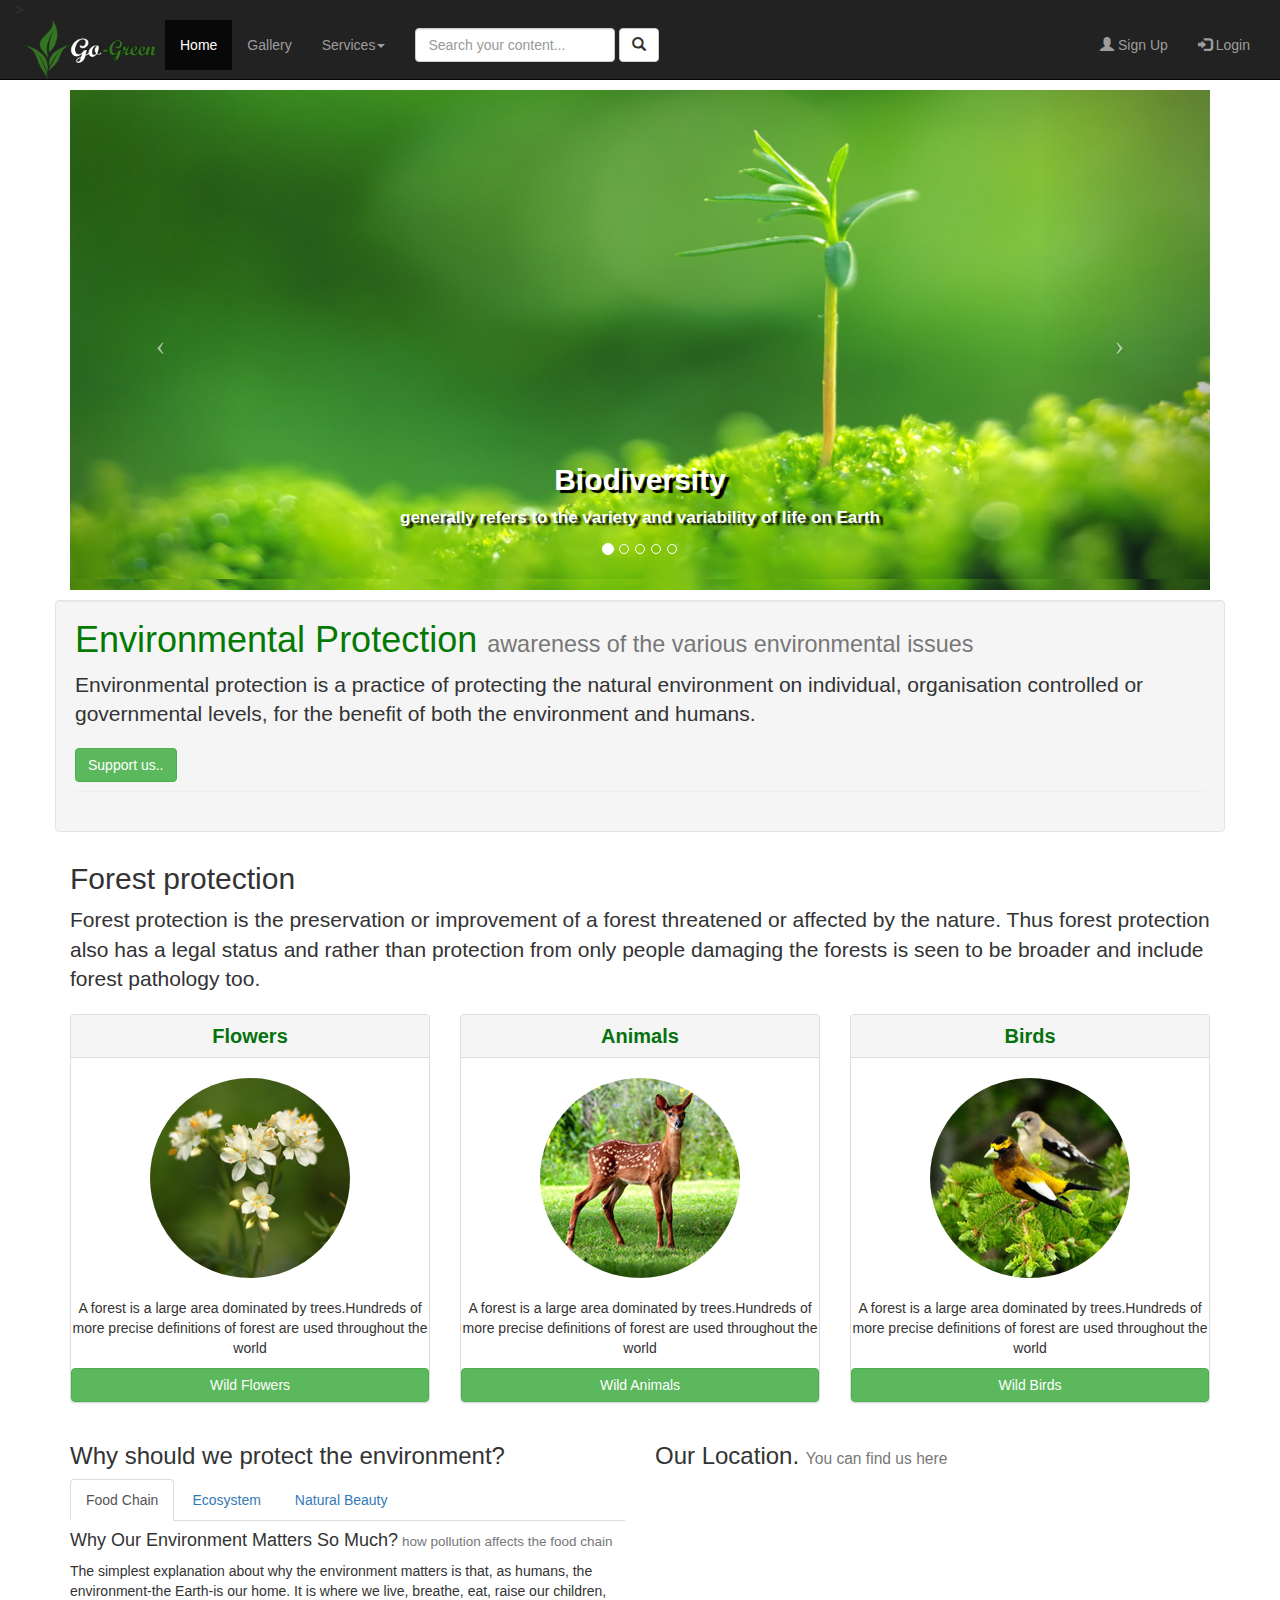
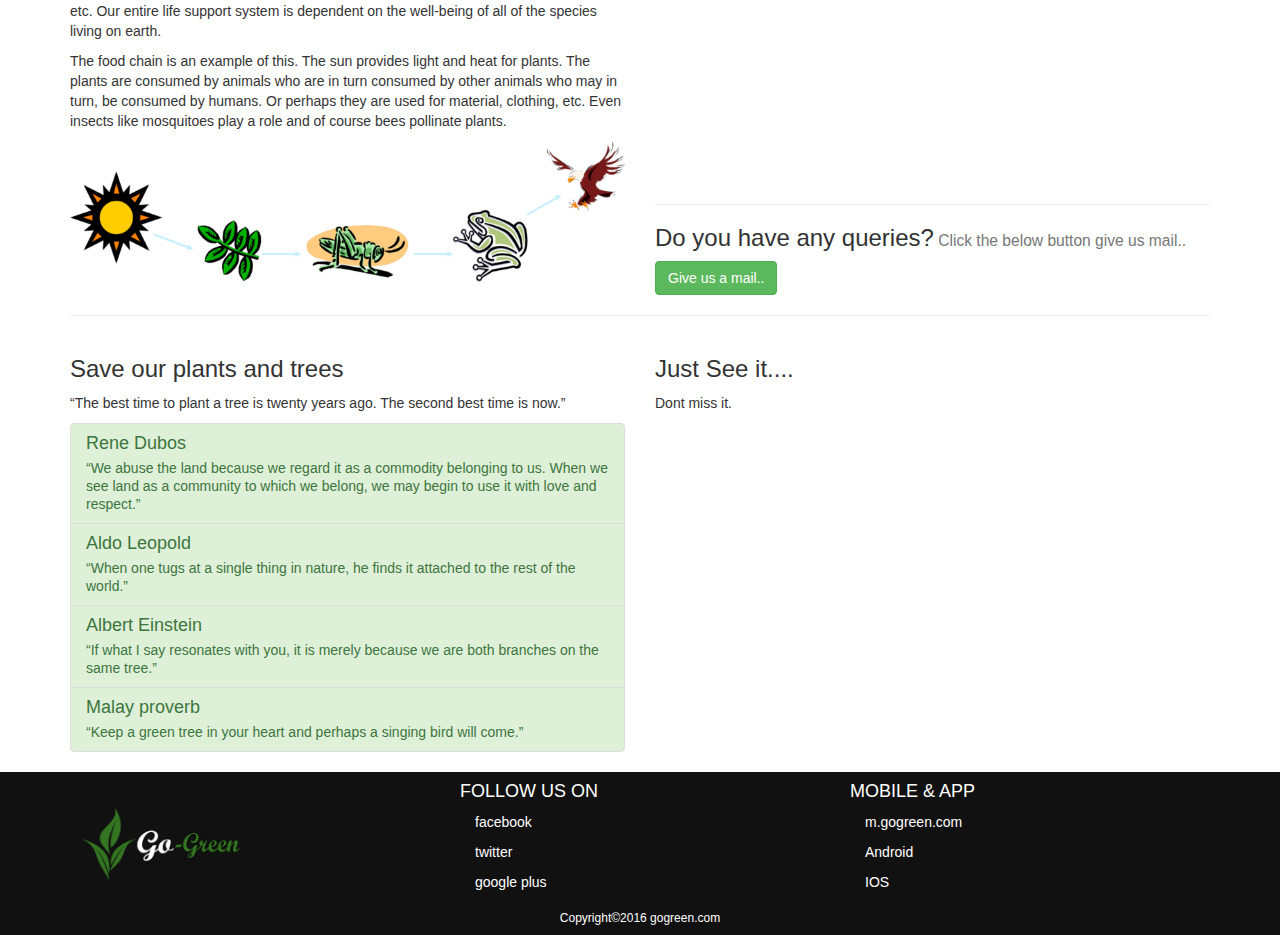
<file: index.html>
<!DOCTYPE html>
<html>
<head>
	<title>Home</title>
	<meta charset="utf-8">
	<meta name="viewport" content="width=device-width, initial-scale=1">
	<link href="bootstrap-3.3.7-dist/css/bootstrap.min.css" rel="stylesheet">
	<link rel="stylesheet" href="https://opensource.keycdn.com/fontawesome/4.7.0/font-awesome.min.css" integrity="sha384-dNpIIXE8U05kAbPhy3G1cz+yZmTzA6CY8Vg/u2L9xRnHjJiAK76m2BIEaSEV+/aU" crossorigin="anonymous">
	<link rel="stylesheet" type="text/css" href="includes/CSS/indexCSS.css">
	
</head>
<body>
	<nav class="navbar navbar-inverse navbar-fixed-top topbar" >
		<div class="container-fluid">
	<!--Menu in small window -------------------------------------ii-->	
			<button type="button" class="navbar-toggle" data-toggle="collapse" data-target="#MobNav">
				<span class="icon-bar"></span>
				<span class="icon-bar"></span>
				<span class="icon-bar"></span>
			</button>>
			<div class="col-lg-12">
			<a class="navbar-brand topbarBrand" href="/"><img src="Images/logo2.png" alt="Logo not there"></a>
			<div class="collapse navbar-collapse" id="MobNav" style="z-index:10">
				<ul class="nav navbar-nav">
					<li class="active"><a href="#">Home</a></li>
					<li ><a href="gallery.html">Gallery</a></li>
					<li class="dropdown"><a class="dropdown-toggle" data-toggle="dropdown" href="#">Services<span class="caret"></span></a>
	<!--Drop down Window -------------------------------------ii-->
						<ul class="dropdown-menu">
							<li><a href="#">Supporting services</a></li>
							<li><a href="#">Provisioning services</a></li>
							<li><a href="#">Regulating services</a></li>
							<li><a href="#">Cultural services</a></li>
						</ul>
					</li>

				</ul>
				
				<form class="navbar-form navbar-left ">
					<input type="text" name="search" class="form-control" placeholder="Search your content..." id="search_box">
					<button type="submit" class="btn btn-default"><span class="glyphicon glyphicon-search"></span></button>
				</form>
				
				<ul class="nav navbar-nav navbar-right mob_left" style="z-index:8">
					<li><a href="#"><span class="glyphicon glyphicon-user"></span> Sign Up</a></li>
					<li><a href="#modalLogin" data-toggle="modal"><span class="glyphicon glyphicon-log-in"></span> Login</a></li>
					
					
					
				</ul>
			</div>
			</div>
		</div>
	</nav>
	<!--Modal Login--------------------------------------------ii-->
	<div class="container">
	<div class="row">
	<div class="modal fade" id="modalLogin">
						<div class="modal-dialog">
							<div class="modal-content">
								<div class="modal-header">
									<button class="close" data-dismiss="modal">&times;</button>
									<img src="Images/logo2.png" alt="Logo not there" style="width:200px;height:81px;margin-left:30%;">
								</div>
								<div class="modal-body">
									
									<form class="form-horizontal">
										<div class="form-group">
											<label class=" control-label col-lg-2" for="inputName">Username</label>
											<div class="col-lg-10">
												<input class="form-control" placeholder="Email address or phone number" type="text" name="name" id="inputName">
											</div>

											<label class="col-lg-2 control-label" for="inputPassword">Password</label>
											<div class="col-lg-10">
												<input class="form-control" placeholder="Password" type="password" name="name" id="inputPassword">
											</div>
											<div class="LoginButtons">
												<button class="btn btn-success " type="submit" id="send">Login</button>
												<button class="btn btn-default "  data-dismiss="modal">Cancel</button>
											</div>

										</div>

									</form>
								</div>

							</div>

						</div>
					</div>
	</div>
	</div>
	<!---Carousel-------------------------------------------------->
	<div class="container">
		<div class="carousel slide" id="home_slide" data-ride="carousel">
			<ol class="carousel-indicators">
				<li class="active" data-slide-to="0" data-target="#home_slide"></li>
				<li data-slide-to="1" data-target="#home_slide"></li>
				<li data-slide-to="2" data-target="#home_slide"></li>
				<li data-slide-to="3" data-target="#home_slide"></li>
				<li data-slide-to="4" data-target="#home_slide"></li>	
			</ol>
			<div class="carousel-inner">
				<div class="item active" id="slide1">
					<img src="Images/Slide_home/large/large_First.jpg" alt="Not avilable" class="img-responsive">
					<div class="carousel-caption">
						<h4>Biodiversity</h4>
						<p>generally refers to the variety and variability of life on Earth</p>
					</div>
				</div>

				<div class="item" id="slide2">
					<img src="Images/Slide_home/large/large_second.jpg" alt="Not avilable" class="img-responsive">
					<div class="carousel-caption">
						<h4>Environmental movement</h4>
						<p> A diverse scientific, social, and political movement for addressing environmental issues</p>
					</div>
				</div>

				<div class="item" id="slide3">
					<img src="Images/Slide_home/large/large_three.jpg" alt="Not avilable" class="img-responsive">
					<div class="carousel-caption">
						<h4>Environmental globalization</h4>
						<p> coordinated practices and regulations regarding environmental protection</p>
					</div>
				</div>

				<div class="item" id="slide4">
					<img src="Images/Slide_home/large/large_fourth.jpg" alt="Not avilable" class="img-responsive">
					<div class="carousel-caption">
						<h4>Green solutions</h4>
						<p> the application of one or more of environmental science, green chemistry</p>
					</div>
				</div>

				<div class="item" id="slide5">
					<img src="Images/Slide_home/large/large_fifth.jpg" alt="Not avilable" class="img-responsive">
					<div class="carousel-caption">
						<h4>Public information and participation</h4>
						<p> Public to express opinions regarding political, economic</p>
					</div>
				</div>
			</div>
			<a class="left carousel-control" data-slide="prev" href="#home_slide"><span class="icon-prev"></span></a>
			<a class="right carousel-control" data-slide="next" href="#home_slide"><span class="icon-next"></span></a>
		</div>
		<!---Well Area-------------------------------------------------->
		<div class="row" id="BigArea">
			<div class="col-12">
				<div class="alert alert-success alert-block fade in" id="joinAlert">
					<button type="button" class="close" data-dismiss="alert">&times;</button>
					<h4>Success</h4>
					<p>Thanks for support us go on.......</p>
				</div>

				<div class="well well-small visible-sm visible-xs">
					<a href="" class="btn btn-large btn-block btn-default"><span class="glyphicon glyphicon-earphone"></span>Give a Call Us..</a>
				</div>
				<div class="well import_code">
					<div class="page-header">
						<h1>Environmental Protection <small> awareness of the various environmental issues</small> </h1>
						<p class="lead">Environmental protection is a practice of protecting the natural environment on individual, organisation controlled or governmental levels, for the benefit of both the environment and humans.</p>
						<a href="" class="btn btn-large btn-success" id="join_click">Support us..</a>
					</div>
				</div>
				
			</div>
		</div>
<!---Content Area-------------------------------------------------->
		<div class="row" id="contentHeading" style="padding-left:15px;">
			<div class="col-12">
				<h2>Forest protection</h2>
				<p class="lead">
					Forest protection is the preservation or improvement of a forest threatened or affected by the nature. Thus forest protection also has a legal status and rather than protection from only people damaging the forests is seen to be broader and include forest pathology too.
				</p>
			</div>
		</div>
		<div class="row" id="contents">
			<div class="col-sm-4 content">
	<!--Panel datas -------------------------------------ii-->		
				<div class="panel panel-default">
					<div class="panel-heading">
						<h3 class="panel-title">Flowers</h3>
					</div>
					<img src="Images/badge_flower.jpg" alt="No pic avilable" class="img-circle">
					<p>A forest is a large area dominated by trees.Hundreds of more precise definitions of forest are used throughout the world</p>
					<a href="" target="_blank" class="btn btn-success btn-block">Wild Flowers</a>
				</div>
			</div>

			<div class="col-sm-4 content">
				<div class="panel panel-default">
					<div class="panel-heading">
						<h3 class="panel-title">Animals</h3>
					</div>
					<img src="Images/badge_deer.jpg" alt="No pic avilable" class="img-circle">
					<p>A forest is a large area dominated by trees.Hundreds of more precise definitions of forest are used throughout the world</p>
					<a href="" target="_blank" class="btn btn-success btn-block">Wild Animals</a>
				</div>
			</div>

			<div class="col-sm-4 content">
				<div class="panel panel-default">
					<div class="panel-heading">
						<h3 class="panel-title">Birds</h3>
					</div>
					<img src="Images/badge_birds.jpg" alt="No pic avilable" class="img-circle">
					<p>A forest is a large area dominated by trees.Hundreds of more precise definitions of forest are used throughout the world</p>
					<a href="" target="_blank" class="btn btn-success btn-block">Wild Birds</a>
				</div>
			</div>
		</div>
		<div class="row" id="tabInfoAndMap">
			<div class="col-sm-6">
				<h3>Why should we protect the environment?</h3>
	<!--Tab Content-------------------------------------ii-->			
				<div class="tabbable">
					<ul class="nav nav-tabs">
						<li class="active"><a href="#tab1" data-toggle="tab">Food Chain</a></li>
						<li ><a href="#tab2" data-toggle="tab">Ecosystem</a></li>
						<li ><a href="#tab3" data-toggle="tab">Natural Beauty</a></li>
					</ul>
					<div class="tab-content">
						<div id="tab1" class="tab-pane active food chain">
							<h4>Why Our Environment Matters So Much?<small> how pollution affects the food chain</small></h4>
							<p>
								The simplest explanation about why the environment matters is that, as humans, the environment-the Earth-is our home. It is where we live, breathe, eat, raise our children, etc. Our entire life support system is dependent on the well-being of all of the species living on earth. 
							</p>
							<p>
								The food chain is an example of this. The sun provides light and heat for plants. The plants are consumed by animals who are in turn consumed by other animals who may in turn, be consumed by humans. Or perhaps they are used for material, clothing, etc. Even insects like mosquitoes play a role and of course bees pollinate plants.
							</p>
							<img src="Images/foodchain.png" alt="No pic avilable" >
						</div>

						<div id="tab2" class="tab-pane fade ecosystem">
							<h4>What is an Ecosystem?<small> ecosystem includes all of the living things (plants, animals and organisms) in a given area
							</small></h4>
							<img src="Images/Ecosystem.jpg" alt="No pic avilable" class="thumbnail pull-left" style="width:380px;width:300px;">
							<p>
								Within the overall biosphere, or ecosystem, there are smaller ecosystems like the rainforests, marine ecosystems, the desert and the tundra. When any of these systems are off kilter, it impacts the entire planet. All of the environmental problems that exist have far-reaching implications for the health of our planet and its inhabitants.
							</p>
							<p>
								For example, global warming causes a rise in sea levels which effects marine life. The rising sea levels also cause land erosion which harms the habitats of animals living by the coast. Global warming also melts polar caps and leads to arctic shrinking. This endangers the polar bears and other arctic wildlife. Since the icecaps are made of fresh water, they will throw off the saline levels in the ocean which will affect ocean currents.
							</p>
						</div>

						<div id="tab3" class="tab-pane fade natural">
							<h4>Nature,<small>  in the broadest sense, is the natural, physical, or material world or universe
							</small></h4>
							<img src="Images/natural.gif" alt="No pic avilable" class="thumbnail pull-center " style="width:380px;width:300px;">
							<p>
								Another reason why the environment is so important is because it is a source of natural beauty. According to Healthy nature healthy people: contact with nature as an upstream health promotion intervention for populations, a research paper written by Cecily Maller, Mardie Townsend, Anita Pryor, Peter Brown and Lawrence St Leger, nature plays a key role in human health and well-being. The paper even suggests that contact with nature might play a role in preventing mental illness.
							</p>
							<p>
								Unfortunately the planet is in danger. Many species of animals and plants are nearing distinction
							</p>
						</div>
						
						
					</div>
				</div>
			</div>
			<div class="col-sm-6">
				<h3>Our Location. <small>You can find us here</small></h3>
	<!--Google Map-------------------------------------ii-->
				<iframe width="100%" height="300" src="https://www.google.com/maps/embed?pb=!1m18!1m12!1m3!1d31449.323270673885!2d77.13261317551698!3d9.83646164965011!2m3!1f0!2f0!3f0!3m2!1i1024!2i768!4f13.1!3m3!1m2!1s0x3b07a7d652aa57b5%3A0x54f328bc3a6a742f!2sNedumkandam%2C+Kerala!5e0!3m2!1sen!2sin!4v1478759960963" width="600" height="450" frameborder="0" style="border:0" allowfullscreen></iframe>
				<hr>
				<h3>Do you have any queries?<small> Click the below button give us mail..</small></h3>
				<a href="#modalMail" role="button" class="btn btn-success" data-toggle="modal">Give us a mail..</a>
	<!--Mailing Modal Window -------------------------------------ii-->
				<div class="modal fade" id="modalMail">
					<div class="modal-dialog">
						<div class="modal-content">
							<div class="modal-header">
								<button class="close" data-dismiss="modal">&times;</button>
								<img src="Images/logo2.png" alt="Logo not there" style="width:150px;height:60px;">
								<h4>Your suggestions are welcome </h4>
							</div>
							<div class="modal-body">
								<h4>Email us....</h4>
								<p>You can give your ideas and suggestions.That will help us improve</p>
								<form class="form-horizontal">
									<div class="form-group">
										<label class=" control-label col-lg-2" for="inputName">Name</label>
										<div class="col-lg-10">
											<input class="form-control" placeholder="Name" type="text" name="name" id="inputName">
										</div>

										<label class="col-lg-2 control-label" for="inputEmail">Email Id</label>
										<div class="col-lg-10">
											<input class="form-control" placeholder="Email" type="email" name="name" id="inputEmail">
										</div>
										
										<label class="col-lg-2 control-label" for="message">Message</label>
										<div class="col-lg-10">
											<textarea class="form-control" id="message" placeholder="Message" rows="3"></textarea>
										</div>
										<div>
											<button class="btn btn-success " type="submit" id="send1">Send</button>
											<button class="btn btn-default " data-dismiss="modal">Close</button>
										</div>
									</div>
									
								</form>
								<p><small class="text-muted">Email Id is an unavoided part while mailing</small></p>
							</div>
							<div class="modal-footer">
								
								
							</div>
							
						</div>
						
					</div>
				</div>
			</div>

		</div>
		<hr>
<!---Quotes and Vedio Section---------------------------------------------------ii-->		
		<div class="row" id="quotesAndVedio">
			<div class="col-lg-6">
				<h3>Save our plants and trees</h3>
				<p>“The best time to plant a tree is twenty years ago. The second best time is now.” </p>
				<div class="list-group">
					<div class="list-group-item list-group-item-success">
						<h4 class="list-group-item-heading">Rene Dubos</h4>
						<p class="list-group-item-text">“We abuse the land because we regard it as a commodity belonging to us. When we see land as a community to which we belong, we may begin to use it with love and respect.”</p>
					</div>
					<div class="list-group-item list-group-item-success">
						<h4 class="list-group-item-heading">Aldo Leopold</h4>
						<p class="list-group-item-text">“When one tugs at a single thing in nature, he finds it attached to the rest of the world.”</p>
					</div>
					<div class="list-group-item list-group-item-success">
						<h4 class="list-group-item-heading">Albert Einstein</h4>
						<p class="list-group-item-text">“If what I say resonates with you, it is merely because we are both branches on the same tree.” </p>
					</div>
					
					<div class="list-group-item list-group-item-success">
						<h4 class="list-group-item-heading">Malay proverb</h4>
						<p class="list-group-item-text">“Keep a green tree in your heart and perhaps a singing bird will come.” </p>
					</div>
				</div>
			</div>
			<div class="col-lg-6">
				<h3>Just See it....</h3>
				<p>Dont miss it. </p>
				<iframe width="100%" height="325" src="https://www.youtube.com/embed/xThlceHTduw" frameborder="0" allowfullscreen></iframe>
			</div>
		</div>
	</div>
<!------Footer--------------------------------------------ii-->
	<footer>
		<div class="container">
			<div class="row">
				<div class="col-sm-4">
					<img src="Images/logo2.png" alt="Logo not there" >
				</div>
				<div class="col-sm-4">
					<h4>FOLLOW US ON</h4>
					<a href="" style="list-style:none;color:#ffffff"><p><i class="fa fa-facebook  " aria-hidden="true"  ></i> facebook</p></a>
					<a href="" style="list-style:none;color:#ffffff"><p><i class="fa fa-twitter " aria-hidden="true"  ></i> twitter</p></a>
					<a href="" style="list-style:none;color:#ffffff"><p><i class="fa fa-google-plus " aria-hidden="true"></i> google plus</p></a>
				</div>
				<div class="col-sm-4">
					<h4>MOBILE & APP</h4>
					<p><i class="fa fa-mobile" aria-hidden="true"></i> m.gogreen.com</p>
					<p><i class="fa fa-android" aria-hidden="true"></i> Android</p>
					<p><i class="fa fa-apple" aria-hidden="true"></i> IOS</p>
				</div>
				<div class="col-sm-12" style="text-align:center">
					<h6>Copyright&copy;2016 gogreen.com</h6>
				</div>

			</div>
		</div>	
	</footer>
	<script src="https://ajax.googleapis.com/ajax/libs/jquery/1.12.4/jquery.min.js"></script>
	<script src="https://maxcdn.bootstrapcdn.com/bootstrap/3.3.7/js/bootstrap.min.js"></script>
	<script type="text/javascript" src="includes/js/script.js"></script>
</body>
</html>
</file>
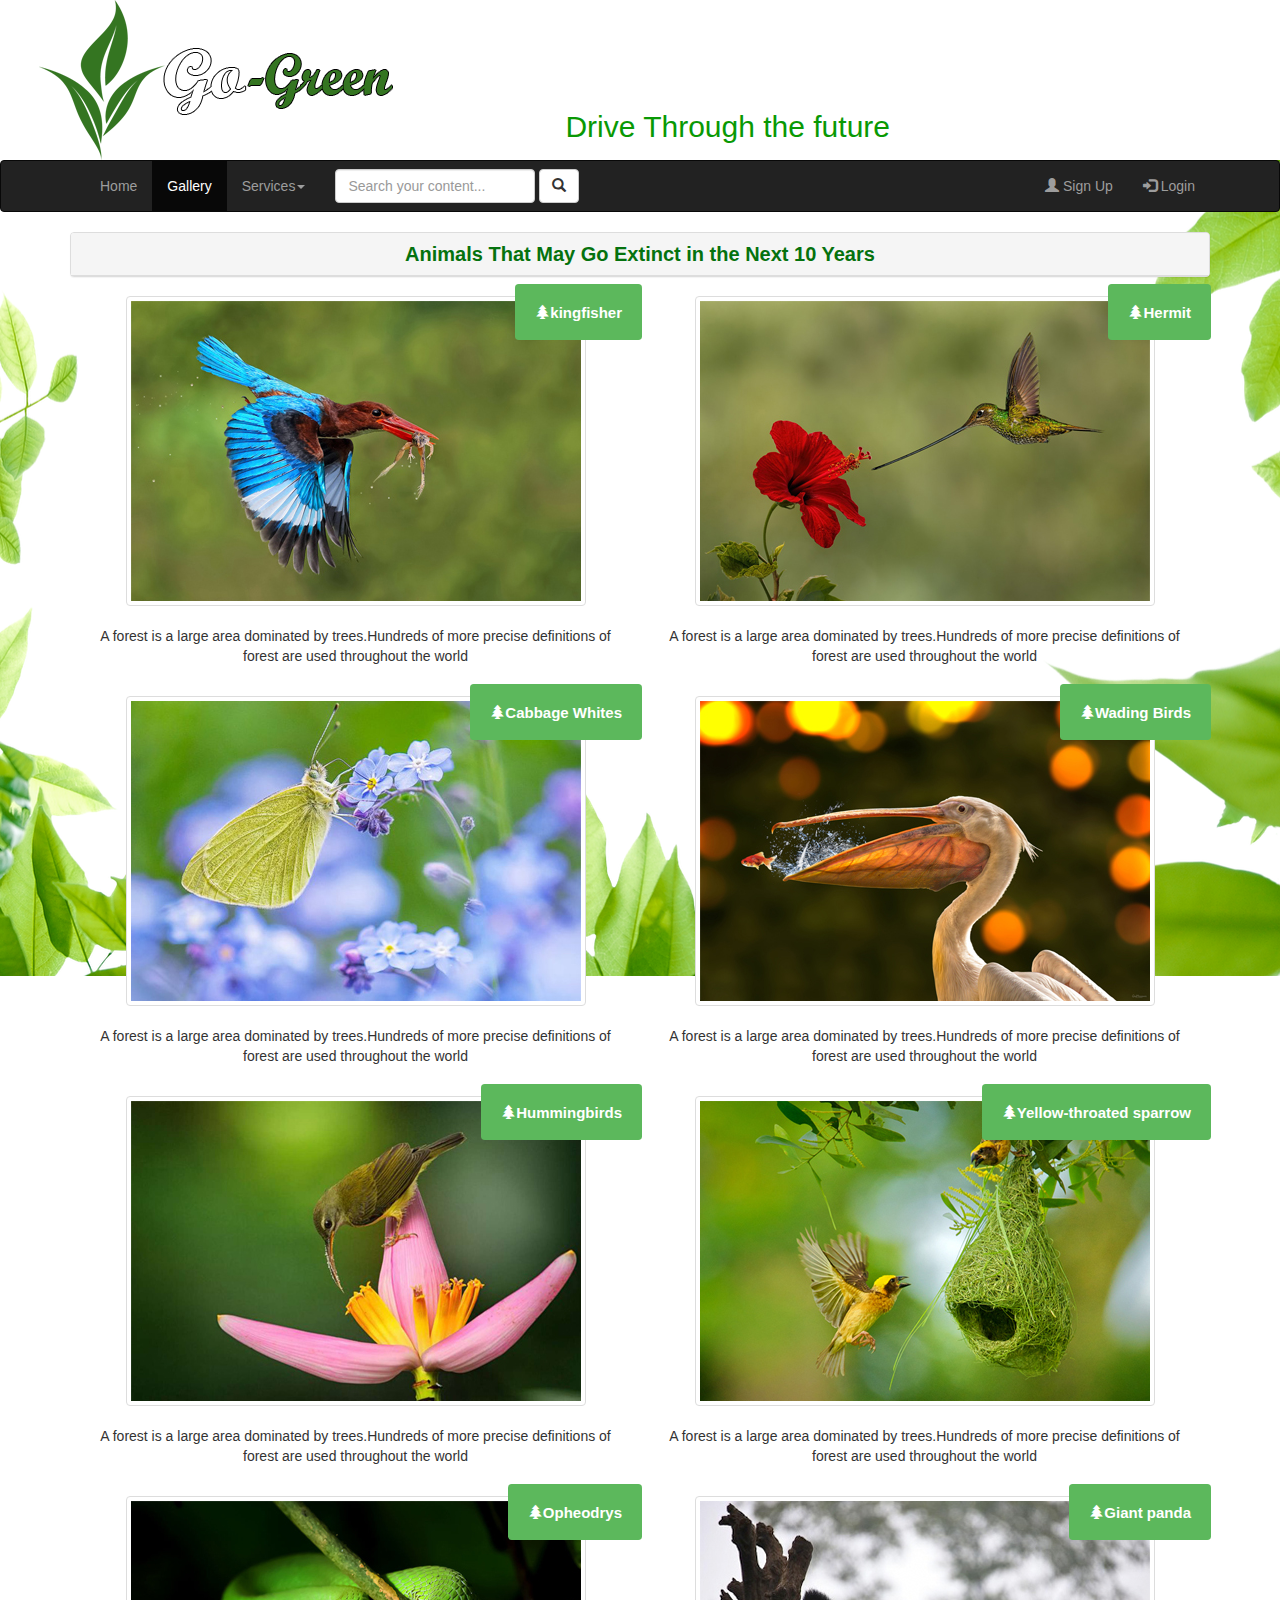
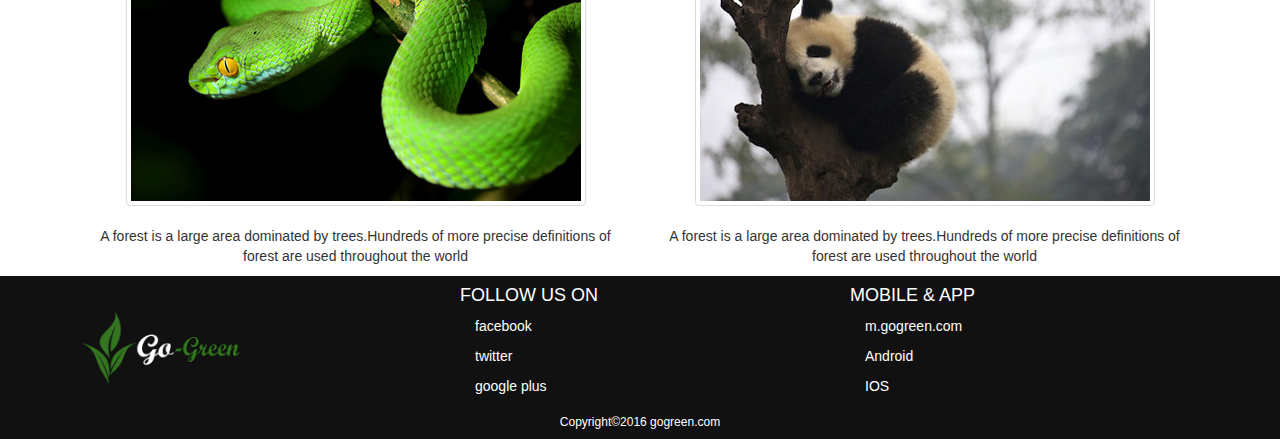
<file: gallery.html>
<!DOCTYPE html>
<html>
<head>
	<title>Gallery</title>
	<meta charset="utf-8">
	<meta name="viewport" content="width=device-width, initial-scale=1">
	<link href="bootstrap-3.3.7-dist/css/bootstrap.min.css" rel="stylesheet">
	<link rel="stylesheet" href="https://opensource.keycdn.com/fontawesome/4.7.0/font-awesome.min.css" integrity="sha384-dNpIIXE8U05kAbPhy3G1cz+yZmTzA6CY8Vg/u2L9xRnHjJiAK76m2BIEaSEV+/aU" crossorigin="anonymous">
	<script src="https://ajax.googleapis.com/ajax/libs/jquery/1.12.4/jquery.min.js"></script>
	<script src="https://maxcdn.bootstrapcdn.com/bootstrap/3.3.7/js/bootstrap.min.js"></script>
	<link rel="stylesheet" type="text/css" href="includes/CSS/indexCSS.css">
	<script type="text/javascript" src="includes/js/script.js"></script>
</head>
<body id="SecBody" >
	<div class="container-fluid SecTopBar" style="background-color:#ffffff;color:#099904;">
  		<a class="secTopbarBrand" href="/"><img src="Images/logo2.png" alt="Logo not there"></a>
  		<h3 class>Drive Through the future</h3>
  		
	</div>
	<nav class="navbar navbar-inverse " data-spy="affix" data-offset-top="197" style="z-index:10">
		<div class="container">
	<!--Menu in small window -------------------------------------ii-->	
			<button type="button" class="navbar-toggle" data-toggle="collapse" data-target="#MobNav">
				<span class="icon-bar"></span>
				<span class="icon-bar"></span>
				<span class="icon-bar"></span>
			</button>
			
			<div class="collapse navbar-collapse" id="MobNav">
				<ul class="nav navbar-nav">
					<li ><a href="index.html">Home</a></li>
					<li class="active"><a href="#">Gallery</a></li>
					<li class="dropdown"><a class="dropdown-toggle" data-toggle="dropdown" href="#">Services<span class="caret"></span></a>
	<!--Drop down Window -------------------------------------ii-->
						<ul class="dropdown-menu">
							<li><a href="#">Supporting services</a></li>
							<li><a href="#">Provisioning services</a></li>
							<li><a href="#">Regulating services</a></li>
							<li><a href="#">Cultural services</a></li>
						</ul>
					</li>

				</ul>
				<form class="navbar-form navbar-left">
					<input type="text" name="search" class="form-control" placeholder="Search your content..." id="search_box">
					<button type="submit" class="btn btn-default"><span class="glyphicon glyphicon-search"></span></button>
				</form>
				<ul class="nav navbar-nav navbar-right">
					<li><a href="#"><span class="glyphicon glyphicon-user"></span> Sign Up</a></li>
					<li><a href="#modalLogin" data-toggle="modal"><span class="glyphicon glyphicon-log-in"></span> Login</a></li>
					
					
					
				</ul>
			</div>
		</div>


	</nav>
	<div class="container" >
 <div class="row" id="Sec_contents">

			<div class="col-sm-12 Sec_content">
	<!--Panel datas -------------------------------------ii-->		
				<div class="panel panel-default">
					<div class="panel-heading">
						<h3 class="panel-title">Animals That May Go Extinct in the Next 10 Years </h3>
					</div>
					<div class="col-sm-6">
					<img src="Images/SecPage/Gallery/FirstImage.jpg" alt="No pic avilable" class="img-thumbnail">
					<div class="label label-success price"><span class="glyphicon glyphicon-tree-conifer"></span>kingfisher</div>
					<p>A forest is a large area dominated by trees.Hundreds of more precise definitions of forest are used throughout the world</p>

					</div>
					<div class="col-sm-6">
					<img src="Images/SecPage/Gallery/secondImage.jpg" alt="No pic avilable" class="img-thumbnail">
					<div class="label label-success price"><span class="glyphicon glyphicon-tree-conifer"></span>Hermit</div>
					<p>A forest is a large area dominated by trees.Hundreds of more precise definitions of forest are used throughout the world</p>
					</div>
					<div class="col-sm-6">
					<img src="Images/SecPage/Gallery/thirdImage.jpg" alt="No pic avilable" class="img-thumbnail">
					<div class="label label-success price"><span class="glyphicon glyphicon-tree-conifer"></span>Cabbage Whites</div>
					<p>A forest is a large area dominated by trees.Hundreds of more precise definitions of forest are used throughout the world</p>
					</div>
					<div class="col-sm-6">
					<img src="Images/SecPage/Gallery/fourthImage.jpg" alt="No pic avilable" class="img-thumbnail">
					<div class="label label-success price"><span class="glyphicon glyphicon-tree-conifer"></span>Wading Birds</div>
					<p>A forest is a large area dominated by trees.Hundreds of more precise definitions of forest are used throughout the world</p>
					</div>
					<div class="col-sm-6">
					<img src="Images/SecPage/Gallery/fifthImage.jpg" alt="No pic avilable" class="img-thumbnail">
					<div class="label label-success price"><span class="glyphicon glyphicon-tree-conifer"></span>Hummingbirds</div>
					<p>A forest is a large area dominated by trees.Hundreds of more precise definitions of forest are used throughout the world</p>
					</div>
					<div class="col-sm-6">
					<img src="Images/SecPage/Gallery/sixthImage.jpg" alt="No pic avilable" class="img-thumbnail">
					<div class="label label-success price"><span class="glyphicon glyphicon-tree-conifer"></span>Yellow-throated sparrow</div>
					<p>A forest is a large area dominated by trees.Hundreds of more precise definitions of forest are used throughout the world</p>
					</div>
					<div class="col-sm-6">
					<img src="Images/SecPage/Gallery/seventhImage.jpg" alt="No pic avilable" class="img-thumbnail">
					<div class="label label-success price"><span class="glyphicon glyphicon-tree-conifer"></span>Opheodrys</div>
					<p>A forest is a large area dominated by trees.Hundreds of more precise definitions of forest are used throughout the world</p>
					</div>
					<div class="col-sm-6">
					<img src="Images/SecPage/Gallery/eightImage.jpg" alt="No pic avilable" class="img-thumbnail">
					<div class="label label-success price"><span class="glyphicon glyphicon-tree-conifer"></span>Giant panda</div>
					<p>A forest is a large area dominated by trees.Hundreds of more precise definitions of forest are used throughout the world</p>
					</div>
				</div>
			</div>

			<!--<div class="col-sm-12 content">
				<div class="panel panel-default">
					<div class="panel-heading">
						<h3 class="panel-title">Animals</h3>
					</div>
					<img src="Images/badge_deer.jpg" alt="No pic avilable" class="img-thumbnail">
					<p>A forest is a large area dominated by trees.Hundreds of more precise definitions of forest are used throughout the world</p>
					<a href="" target="_blank" class="btn btn-success btn-block">Wild Animals</a>
				</div>
			</div>-->
			
		</div>
</div>
	
	</div>

	<!------Footer--------------------------------------------ii-->
	<footer>
		<div class="container">
			<div class="row">
				<div class="col-sm-4">
					<img src="Images/logo2.png" alt="Logo not there" >
				</div>
				<div class="col-sm-4">
					<h4>FOLLOW US ON</h4>
					<a href="" style="list-style:none;color:#ffffff"><p><i class="fa fa-facebook " aria-hidden="true"  ></i> facebook</p></a>
					<a href="" style="list-style:none;color:#ffffff"><p><i class="fa fa-twitter " aria-hidden="true"  ></i> twitter</p></a>
					<a href="" style="list-style:none;color:#ffffff"><p><i class="fa fa-google-plus " aria-hidden="true"></i> google plus</p></a>
				</div>
				<div class="col-sm-4">
					<h4>MOBILE & APP</h4>
					<p><i class="fa fa-mobile" aria-hidden="true"></i> m.gogreen.com</p>
					<p><i class="fa fa-android" aria-hidden="true"></i> Android</p>
					<p><i class="fa fa-apple" aria-hidden="true"></i> IOS</p>
				</div>
				<div class="col-sm-12" style="text-align:center">
					<h6>Copyright&copy;2016 gogreen.com</h6>
				</div>

			</div>
		</div>	
	</footer>
	</body>
	</html>
</file>
<file: includes/CSS/indexCSS.css>
/*Navigation Bar----------------------------------------------------*/
.navbar-brand img
{
	width:150px;
	height: 54px;
}
.topbar
{
	height: 80px;
}
.topbarBrand
{
	padding: 0px;
	margin: 0px;
}
.navbar-nav
{
	color: #ffffff;
}

#search_box
{
	width: 200px;
}
.navbar-nav>li>a {
 	padding-top: 15px;
 	padding-left: 8PX;
 	padding-bottom: 15px;
}

.mob_left
/*Login Modal Window----------------------------------------------------*/
.LoginButtons
{
	/*margin-top: 15px;*/
	padding-top: 10%;
	padding-left: 60%;
	/*padding-right: 15px;
	margin-right: 15px;*/
}
#inputPassword
{
	margin-bottom: 10px;
}
/*Carousel-----------------------------------------------------------------*/
/*#home_slide .item
{
	height: 400px;
}
#slide1
{
	background: url("../../Images/Slide_home/medium/First_medium.jpg") top center no-repeat;
}
#slide2
{
	background: url("../../Images/Slide_home/medium/Second_medium.jpg") top center no-repeat;
}
#slide3
{
	background: url("../../Images/Slide_home/medium/third_medium.jpg") top center no-repeat;
}
#slide4
{
	background: url("../../Images/Slide_home/medium/fourth_medium.jpg") top center no-repeat;
}
#slide5
{
	background: url("../../Images/Slide_home/medium/fifth_medium.jpg") top center no-repeat;
}*/

.carousel-caption h4
{
	font-size: 25px;
	color:#ffffff;
	text-shadow: 4px 3px 1px #000000;
	font-weight: bold;
}

.carousel-inner p
{
	font-size: 13px;
	color: #ffffff;
	text-shadow: 4px 2px 2px #000000;
	font-weight: bold;
}
#home_slide
{
	margin-top: 90px;
}
.carousel-caption h4
	{
		font-size: 10px;
		color:#ffffff;
		text-shadow: 4px 3px 1px #000000;
		font-weight: bold;
	}

	.carousel-inner p
	{
		font-size: 8px;
		color: #ffffff;
		text-shadow: 4px 2px 2px #000000;
		font-weight: bold;
	}

/*Well Code......................................*/
body
{
	-webkit-font-smoothing:antialiased;
	text-rendering: optimizeLegibility;
}
.well
{
	margin:10px 0px;
}
.alert
{
	margin: 10px 0px;
	display: none;
}
.well .page-header
{
	margin-top: 0px;
}
.well .page-header h1
{
	margin-top: 0px;
	color: #047a04;
}
/*Content Patr-----------------------------*/
#contents
{
	text-align: center;
}
#contents img
{
	    margin: 20px;
}
#contents .panel .panel-heading h3
{
	color:#05720e;
	font-size: 20px;
	font-weight: bold;
}
/*tab-content.....................................*/
.tab-content .chain img
{
	width: 100%;
}
.tabbable img.thumbnail
{
	margin: 0 20px 10px 0;
}
.tab-content .natural img
{
margin-left:20%;
}
/*Email Modal----------------------------------------------------*/
.form-group
{
	margin-bottom: 15px;
}

#inputName 
{
	margin-bottom: 15px;
	padding-bottom: 15px;
}
#inputEmail
{
	margin-bottom: 15px;
	padding-bottom: 15px;
}
#message
{
	margin-bottom: 15px;
	padding-bottom: 15px;
}
#send
{
padding-left: 30px;
margin-left: 30px;
}
#send1
{
padding-left: 30px;
margin-left: 30px;
}
/*Footer-----------------------------------------*/
footer
{
	background-color: #111111;
	color: #ffffff;

}
footer p
{
	padding-left: 15px;
}
footer img
{
	
	margin-top:10%;
	width:180px;
	height: 74px;
}
/*--------------------------------------------------------------------------Second Page Designs----------------------------------------------------*/
.secTopbarBrand
{
	width:360px;
	height:148px;
}
 .SecTopBar h3
	{
		
		float: right;
		font-size: 18px;
		padding-right: 10%;
		
	}
.affix
	{
	      top: 0;
	      width: 100%;
  	}

 .affix + .container-fluid 
  	{
      		padding-top: 70px;
 	}

/*Media Elements---------------------------------*/
@media(max-width: 480px)
{
/*Second Page----------------------------*/
	 .SecTopBar h3
	{
		width:600px;
		float: right;
		font-size: 18px;
		padding-right: 10%;
		padding-top:90px;
		
	}
	.topbar
	{
		width: 600px;
	}
	.affix
	{
	      top: 0;
	      width: 100%;
  	}

 .affix + .container-fluid 
  	{
      		padding-top: 70px;
 	}
	.carousel-caption h4
	{
		font-size: 10px;
		color:#ffffff;
		text-shadow: 4px 3px 1px #000000;
		font-weight: bold;
	}

	.carousel-inner p
	{
		font-size: 5px;
		color: #ffffff;
		text-shadow: 4px 2px 2px #000000;
		font-weight: bold;
	}
}
@media(max-width: 768px)
{
	/*#home_slide .item
	{
		height: 310px;
	}
	#slide1
	{
		background: url("../../Images/Slide_home/small/first_small.jpg") top center no-repeat;
	}
	#slide2
	{
		background: url("../../Images/Slide_home/small/second_small.jpg") top center no-repeat;
	}
	#slide3
	{
		background: url("../../Images/Slide_home/small/third_small.jpg") top center no-repeat;
	}
	#slide4
	{
		background: url("../../Images/Slide_home/small/fourth_small.jpg") top center no-repeat;
	}
	#slide5
	{
		background: url("../../Images/Slide_home/small/fifth_small.jpg") top center no-repeat;
	}*/
	.carousel-caption h4
	{
		font-size: 20px;
		color:#ffffff;
		text-shadow: 4px 3px 1px #000000;
		font-weight: bold;
	}

	.carousel-inner p
	{
		font-size: 10px;
		color: #ffffff;
		text-shadow: 4px 2px 2px #000000;
		font-weight: bold;
	}
	.navbar-inverse .navbar-collapse
	{
		background-color: #292b2d;
	}
	#MobNav
{
	width: 100%;
	height: 100%;


}
	footer
	{
		text-align: center;
	}
	/*Second Page----------------------------*/
	.SecTopBar h3
	{
		float: right;
		font-size: 18px;
		padding-right: 10%;
		
	}


}
@media(min-width: 1200px)
{
	.navbar-brand img
	{
		width:150px;
		height: 60px;
	}
	

	.navbar-nav>li>a {
	 	padding-top: 15px;
	 	padding-bottom: 15px;
	 	padding-left: 15PX;
	}


	#home_slide .item
	{
		height: 500px;
	}
	#slide1
	{
		background: url("../../Images/Slide_home/large/large_First.jpg") top center no-repeat;
	}
	#slide2
	{
		background: url("../../Images/Slide_home/large/large_Second.jpg") top center no-repeat;
	}
	#slide3
	{
		background: url("../../Images/Slide_home/large/large_three.jpg") top center no-repeat;
	}
	#slide4
	{
		background: url("../../Images/Slide_home/large/large_fourth.jpg") top center no-repeat;
	}
	#slide5
	{
		background: url("../../Images/Slide_home/large/large_fifth.jpg") top center no-repeat;
	}
	.carousel-caption h4
	{
		font-size: 30px;
		color:#ffffff;
		text-shadow: 4px 3px 1px #000000;
		font-weight: bold;
	}

	.carousel-inner p
	{
		font-size: 17px;
		color: #ffffff;
		text-shadow: 4px 2px 2px #000000;
		font-weight: bold;
	}
	/*------------------------------------Second Page--------------------------*/
	.secTopbarBrand
	{
		width:360px;
		height:148px;
	}
	.SecTopBar h3
	{
		float: right;
		font-size: 30px;
		padding-right: 30%;
		padding-top:90px;

	}
	.affix
	{
	      top: 0;
	      width: 100%;
  	}

  .affix + .container-fluid 
  	{
      		padding-top: 70px;
 	}
	#SecBody
	{
		margin: 0;
		padding: 0;
		background: url('../../Images/SecPage/Green.png') no-repeat center center fixed;
	    
	}
	/*Second Page Content-----------------------------------------------*/
	#Sec_contents
	{
		text-align: center;
	}
	#Sec_contents img
	{
	    margin: 20px;
	}
	#Sec_contents .panel .panel-heading h3
	{
		color:#05720e;
		font-size: 20px;
		font-weight: bold;
	}
	.img-thumbnail
	{
		position: relative;;
	}
	.price	
	{
		position: absolute;
		top: -2px;
		right: -2px;
		padding: 20px;
		margin-top: 10px;
		font-size: 15px;
	}
}
</file>
